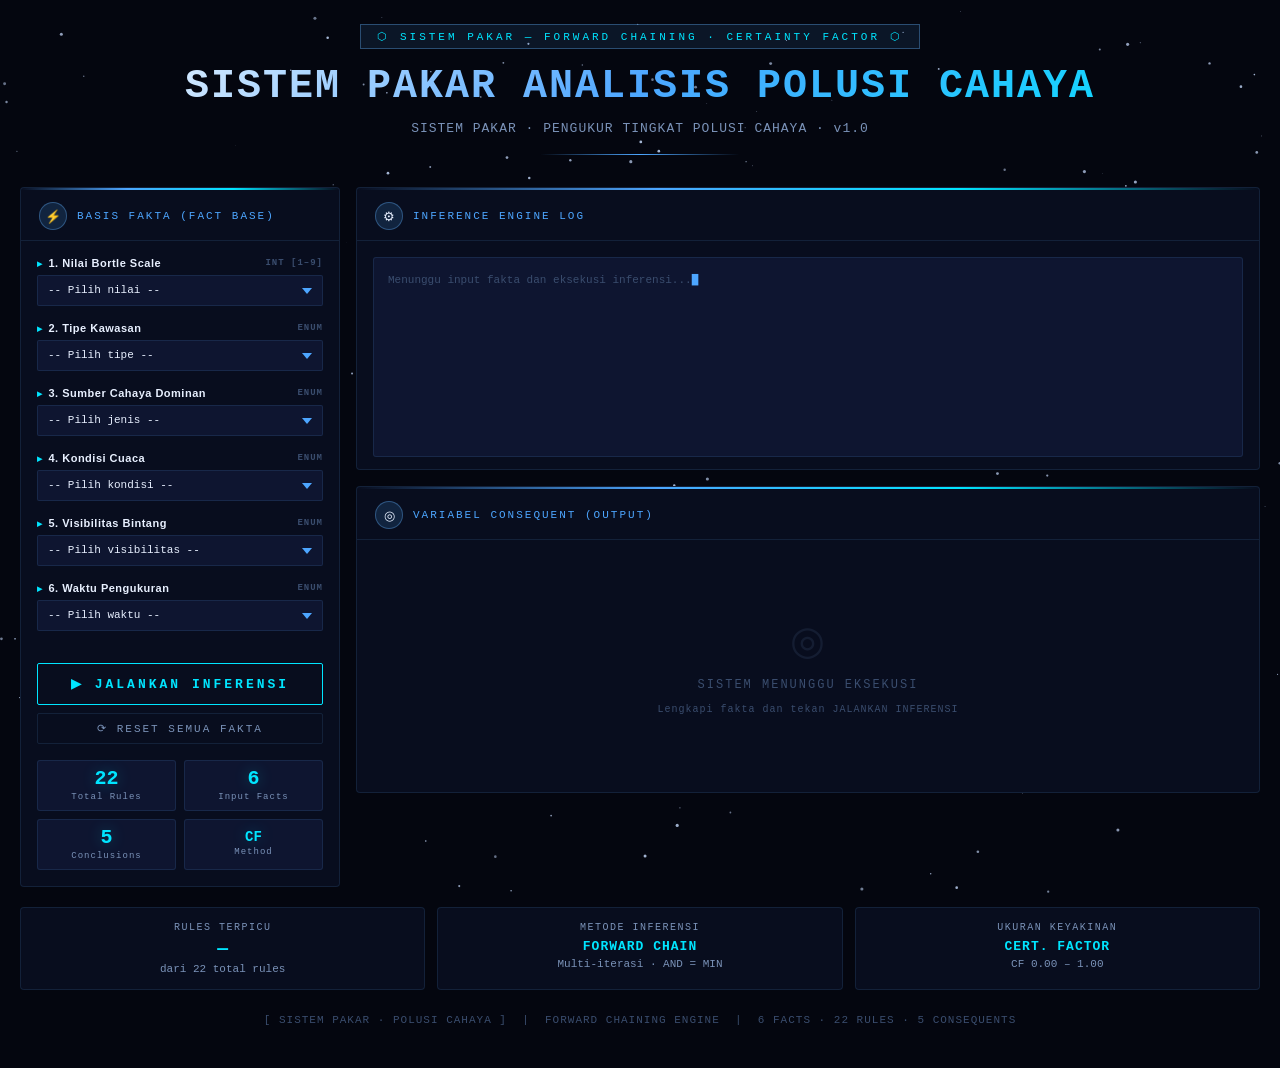
<file: index.html>
<!DOCTYPE html>
<html lang="en">
<head>
    <meta charset="UTF-8">
    <meta name="viewport" content="width=device-width, initial-scale=1.0">
    <title>Document</title>
    <link rel="stylesheet" href="pakarCSS.css">
</head>
<body>
    <canvas id="starfield"></canvas>
    <div class="app-wrapper">

        <header>
            <div class="header-badge">⬡ SISTEM PAKAR — FORWARD CHAINING · CERTAINTY FACTOR ⬡</div>
            <h1>SISTEM PAKAR ANALISIS POLUSI CAHAYA</h1>
            <p class="header-sub">SISTEM PAKAR · PENGUKUR TINGKAT POLUSI CAHAYA · v1.0</p>
            <div class="header-line"></div>
        </header>

        <div class="main-grid">

            <!-- LEFT: INPUT -->
            <div class="panel">
                <div class="panel-header">
                    <div class="panel-icon">⚡</div>
                    <span class="panel-title">Basis Fakta (Fact Base)</span>
                </div>
                <div class="panel-body">

                    <div class="fact-block">
                        <div class="fact-label">1. Nilai Bortle Scale<span class="fact-code">INT [1–9]</span></div>
                        <select id="f-bortle">
                            <option value="">-- Pilih nilai --</option>
                            <option value="1">1 — Langit Gelap Sempurna</option>
                            <option value="2">2 — Langit Gelap Sejati</option>
                            <option value="3">3 — Langit Pedesaan</option>
                            <option value="4">4 — Pedesaan / Pinggiran</option>
                            <option value="5">5 — Pinggiran Kota</option>
                            <option value="6">6 — Kota Kecil / Pinggiran</option>
                            <option value="7">7 — Pinggiran Kota Besar</option>
                            <option value="8">8 — Kota / Urban</option>
                            <option value="9">9 — Pusat Kota Besar</option>
                        </select>
                    </div>

                    <div class="fact-block">
                        <div class="fact-label">2. Tipe Kawasan<span class="fact-code">ENUM</span></div>
                        <select id="f-kawasan">
                            <option value="">-- Pilih tipe --</option>
                            <option value="rural">Pedesaan (Rural)</option>
                            <option value="suburban">Pinggiran Kota (Suburban)</option>
                            <option value="urban">Perkotaan (Urban)</option>
                            <option value="pusat_kota">Pusat Kota (City Center)</option>
                        </select>
                    </div>

                    <div class="fact-block">
                        <div class="fact-label">3. Sumber Cahaya Dominan<span class="fact-code">ENUM</span></div>
                        <select id="f-sumber">
                            <option value="">-- Pilih jenis --</option>
                            <option value="LED">LED (Light Emitting Diode)</option>
                            <option value="sodium">Sodium Bertekanan Tinggi (HPS)</option>
                            <option value="merkuri">Merkuri / Metal Halida</option>
                            <option value="campuran">Campuran / Tidak Dominan</option>
                            <option value="minim">Minim Lampu Buatan</option>
                        </select>
                    </div>

                    <div class="fact-block">
                        <div class="fact-label">4. Kondisi Cuaca<span class="fact-code">ENUM</span></div>
                        <select id="f-cuaca">
                            <option value="">-- Pilih kondisi --</option>
                            <option value="cerah">Cerah (Clear)</option>
                            <option value="berkabut">Berkabut (Foggy / Hazy)</option>
                            <option value="berawan_tipis">Berawan Tipis (Partly Cloudy)</option>
                            <option value="mendung">Mendung (Overcast)</option>
                        </select>
                    </div>

                    <div class="fact-block">
                        <div class="fact-label">5. Visibilitas Bintang<span class="fact-code">ENUM</span></div>
                        <select id="f-visib">
                            <option value="">-- Pilih visibilitas --</option>
                            <option value="sangat_banyak">Sangat Banyak (&gt;3000 bintang)</option>
                            <option value="banyak">Banyak (500–3000 bintang)</option>
                            <option value="sedang">Sedang (50–500 bintang)</option>
                            <option value="sedikit">Sedikit (&lt;50 bintang)</option>
                            <option value="tidak_ada">Tidak Terlihat</option>
                        </select>
                    </div>

                    <div class="fact-block">
                        <div class="fact-label">6. Waktu Pengukuran<span class="fact-code">ENUM</span></div>
                        <select id="f-waktu">
                            <option value="">-- Pilih waktu --</option>
                            <option value="malam_awal">Malam Awal (19:00–22:00)</option>
                            <option value="tengah_malam">Tengah Malam (22:00–01:00)</option>
                            <option value="dini_hari">Dini Hari (01:00–05:00)</option>
                        </select>
                    </div>

                    <button class="run-btn" id="run-btn" onclick="runInference()"><span>▶ JALANKAN INFERENSI</span></button>
                    <button class="reset-btn" onclick="resetAll()">⟳ RESET SEMUA FAKTA</button>

                    <div class="kb-stats">
                        <div class="kb-stat"><div class="kb-stat-num">22</div><div class="kb-stat-label">Total Rules</div></div>
                        <div class="kb-stat"><div class="kb-stat-num">6</div><div class="kb-stat-label">Input Facts</div></div>
                        <div class="kb-stat"><div class="kb-stat-num">5</div><div class="kb-stat-label">Conclusions</div></div>
                        <div class="kb-stat"><div class="kb-stat-num" style="font-size:14px;padding-top:2px;">CF</div><div class="kb-stat-label">Method</div></div>
                    </div>
                </div>
            </div>

            <!-- RIGHT -->
            <div class="right-col">

            <!-- LOG -->
            <div class="panel" style="position:relative;">
                <div class="panel-header">
                    <div class="panel-icon">⚙</div>
                    <span class="panel-title">Inference Engine Log</span>
                </div>
                <div class="panel-body" style="padding-bottom:12px;">
                    <div class="log-area" id="log-area">
                        <span class="log-idle">Menunggu input fakta dan eksekusi inferensi...</span>
                    </div>
                    <div class="rule-stats-bar" id="rule-stats-bar">
                        <div class="rst">Diperiksa: <span id="s-checked">0</span></div>
                        <div class="rst">Terpicu: <span id="s-fired">0</span></div>
                        <div class="rst">Fakta Baru: <span id="s-newfacts">0</span></div>
                        <div class="rst">Iterasi: <span id="s-iter">0</span></div>
                    </div>
                </div>
                <div class="scan-overlay" id="scan-overlay"><div class="scan-beam"></div></div>
            </div>

            <!-- OUTPUT IDLE -->
            <div id="output-idle" class="panel">
                <div class="panel-header">
                    <div class="panel-icon">◎</div>
                    <span class="panel-title">Variabel Consequent (Output)</span>
                </div>
                <div class="panel-body">
                    <div class="output-idle">
                        <div class="idle-icon">◎</div>
                        <span>SISTEM MENUNGGU EKSEKUSI</span>
                        <span style="font-size:10px;letter-spacing:1px;color:var(--text-dim)">Lengkapi fakta dan tekan JALANKAN INFERENSI</span>
                    </div>
                </div>
            </div>

            <!-- OUTPUT RESULTS -->
            <div id="output-result" style="display:none;">
                <div class="panel">
                    <div class="panel-header">
                        <div class="panel-icon">◎</div>
                        <span class="panel-title">Variabel Consequent (Output)</span>
                    </div>
                    <div class="panel-body">
                        <div class="output-grid">

                        <div class="diag-card">
                            <div class="diag-title"><div class="d-icon">◉</div>Klasifikasi Zona Polusi</div>
                            <div class="zone-display">
                                <div class="zone-badge" id="zone-badge">–</div>
                                <div>
                                    <div class="zone-info-main" id="zone-main">—</div>
                                    <div class="zone-info-sub" id="zone-sub">Belum dianalisa</div>
                                    <div class="cf-section">
                                        <div class="cf-label">CERTAINTY FACTOR</div>
                                        <div class="cf-track"><div class="cf-fill" id="cf-fill" style="width:0%"></div></div>
                                        <div class="cf-txt" id="cf-txt">CF = 0.00</div>
                                    </div>
                                </div>
                            </div>
                        </div>

                        <div class="diag-card">
                            <div class="diag-title"><div class="d-icon">⊛</div>Diagnosis Penyebab Utama</div>
                            <ul class="cause-list" id="cause-list"><li class="cause-empty">Belum dianalisa</li></ul>
                            <div class="amp-warning" id="amp-warning">Amplifikasi terdeteksi: kondisi cuaca memperkuat polusi cahaya secara signifikan.</div>
                        </div>

                        <div class="diag-card">
                            <div class="diag-title"><div class="d-icon">✦</div>Kelayakan Observasi Astronomi</div>
                            <div class="status-row" id="astro-status"><span class="cause-empty">Belum dianalisa</span></div>
                        </div>

                        <div class="diag-card">
                            <div class="diag-title"><div class="d-icon">⬡</div>Risiko Dampak Ekologis</div>
                            <div class="status-row" id="eco-status"><span class="cause-empty">Belum dianalisa</span></div>
                        </div>

                        <div class="reco-card">
                            <div class="diag-title"><div class="d-icon">→</div>Rekomendasi Tindakan</div>
                            <div class="reco-grid" id="reco-list"></div>
                        </div>

                        </div>
                    </div>
                </div>
            </div>

            </div>
        </div>

        <!-- INFO BAR -->
        <div class="info-bar">
            <div class="info-card">
                <div class="info-card-label">Rules Terpicu</div>
                <div class="info-card-value" id="info-fired">—</div>
                <div class="info-card-sub">dari 22 total rules</div>
            </div>
            <div class="info-card">
                <div class="info-card-label">Metode Inferensi</div>
                <div class="info-card-value" style="font-size:13px;letter-spacing:1px;">FORWARD CHAIN</div>
                <div class="info-card-sub">Multi-iterasi · AND = MIN</div>
            </div>
            <div class="info-card">
                <div class="info-card-label">Ukuran Keyakinan</div>
                <div class="info-card-value" style="font-size:13px;letter-spacing:1px;">CERT. FACTOR</div>
                <div class="info-card-sub">CF 0.00 – 1.00</div>
            </div>
        </div>

        <div class="footer">[ SISTEM PAKAR · POLUSI CAHAYA ] &nbsp;|&nbsp; FORWARD CHAINING ENGINE &nbsp;|&nbsp; 6 FACTS · 22 RULES · 5 CONSEQUENTS</div>
    </div>

    <script src="pakarJS.js"></script>
</body>
</html>
</file>
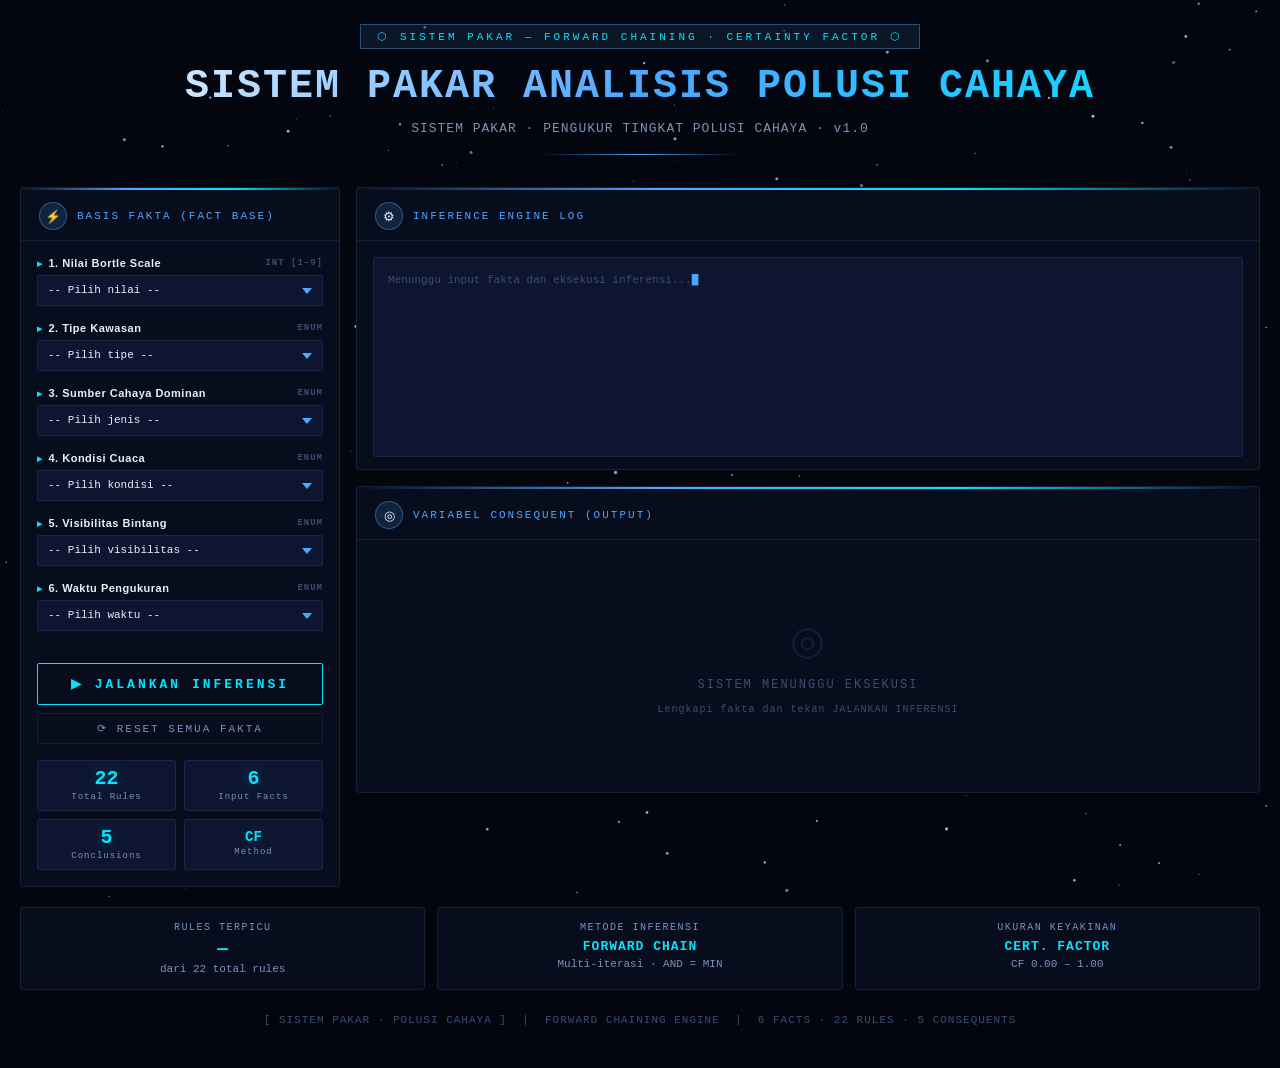
<file: pakarHTML.html>
<!DOCTYPE html>
<html lang="en">
<head>
    <meta charset="UTF-8">
    <meta name="viewport" content="width=device-width, initial-scale=1.0">
    <title>Document</title>
    <link rel="stylesheet" href="pakarCSS.css">
</head>
<body>
    <canvas id="starfield"></canvas>
    <div class="app-wrapper">

        <header>
            <div class="header-badge">⬡ SISTEM PAKAR — FORWARD CHAINING · CERTAINTY FACTOR ⬡</div>
            <h1>SISTEM PAKAR ANALISIS POLUSI CAHAYA</h1>
            <p class="header-sub">SISTEM PAKAR · PENGUKUR TINGKAT POLUSI CAHAYA · v1.0</p>
            <div class="header-line"></div>
        </header>

        <div class="main-grid">

            <!-- LEFT: INPUT -->
            <div class="panel">
                <div class="panel-header">
                    <div class="panel-icon">⚡</div>
                    <span class="panel-title">Basis Fakta (Fact Base)</span>
                </div>
                <div class="panel-body">

                    <div class="fact-block">
                        <div class="fact-label">1. Nilai Bortle Scale<span class="fact-code">INT [1–9]</span></div>
                        <select id="f-bortle">
                            <option value="">-- Pilih nilai --</option>
                            <option value="1">1 — Langit Gelap Sempurna</option>
                            <option value="2">2 — Langit Gelap Sejati</option>
                            <option value="3">3 — Langit Pedesaan</option>
                            <option value="4">4 — Pedesaan / Pinggiran</option>
                            <option value="5">5 — Pinggiran Kota</option>
                            <option value="6">6 — Kota Kecil / Pinggiran</option>
                            <option value="7">7 — Pinggiran Kota Besar</option>
                            <option value="8">8 — Kota / Urban</option>
                            <option value="9">9 — Pusat Kota Besar</option>
                        </select>
                    </div>

                    <div class="fact-block">
                        <div class="fact-label">2. Tipe Kawasan<span class="fact-code">ENUM</span></div>
                        <select id="f-kawasan">
                            <option value="">-- Pilih tipe --</option>
                            <option value="rural">Pedesaan (Rural)</option>
                            <option value="suburban">Pinggiran Kota (Suburban)</option>
                            <option value="urban">Perkotaan (Urban)</option>
                            <option value="pusat_kota">Pusat Kota (City Center)</option>
                        </select>
                    </div>

                    <div class="fact-block">
                        <div class="fact-label">3. Sumber Cahaya Dominan<span class="fact-code">ENUM</span></div>
                        <select id="f-sumber">
                            <option value="">-- Pilih jenis --</option>
                            <option value="LED">LED (Light Emitting Diode)</option>
                            <option value="sodium">Sodium Bertekanan Tinggi (HPS)</option>
                            <option value="merkuri">Merkuri / Metal Halida</option>
                            <option value="campuran">Campuran / Tidak Dominan</option>
                            <option value="minim">Minim Lampu Buatan</option>
                        </select>
                    </div>

                    <div class="fact-block">
                        <div class="fact-label">4. Kondisi Cuaca<span class="fact-code">ENUM</span></div>
                        <select id="f-cuaca">
                            <option value="">-- Pilih kondisi --</option>
                            <option value="cerah">Cerah (Clear)</option>
                            <option value="berkabut">Berkabut (Foggy / Hazy)</option>
                            <option value="berawan_tipis">Berawan Tipis (Partly Cloudy)</option>
                            <option value="mendung">Mendung (Overcast)</option>
                        </select>
                    </div>

                    <div class="fact-block">
                        <div class="fact-label">5. Visibilitas Bintang<span class="fact-code">ENUM</span></div>
                        <select id="f-visib">
                            <option value="">-- Pilih visibilitas --</option>
                            <option value="sangat_banyak">Sangat Banyak (&gt;3000 bintang)</option>
                            <option value="banyak">Banyak (500–3000 bintang)</option>
                            <option value="sedang">Sedang (50–500 bintang)</option>
                            <option value="sedikit">Sedikit (&lt;50 bintang)</option>
                            <option value="tidak_ada">Tidak Terlihat</option>
                        </select>
                    </div>

                    <div class="fact-block">
                        <div class="fact-label">6. Waktu Pengukuran<span class="fact-code">ENUM</span></div>
                        <select id="f-waktu">
                            <option value="">-- Pilih waktu --</option>
                            <option value="malam_awal">Malam Awal (19:00–22:00)</option>
                            <option value="tengah_malam">Tengah Malam (22:00–01:00)</option>
                            <option value="dini_hari">Dini Hari (01:00–05:00)</option>
                        </select>
                    </div>

                    <button class="run-btn" id="run-btn" onclick="runInference()"><span>▶ JALANKAN INFERENSI</span></button>
                    <button class="reset-btn" onclick="resetAll()">⟳ RESET SEMUA FAKTA</button>

                    <div class="kb-stats">
                        <div class="kb-stat"><div class="kb-stat-num">22</div><div class="kb-stat-label">Total Rules</div></div>
                        <div class="kb-stat"><div class="kb-stat-num">6</div><div class="kb-stat-label">Input Facts</div></div>
                        <div class="kb-stat"><div class="kb-stat-num">5</div><div class="kb-stat-label">Conclusions</div></div>
                        <div class="kb-stat"><div class="kb-stat-num" style="font-size:14px;padding-top:2px;">CF</div><div class="kb-stat-label">Method</div></div>
                    </div>
                </div>
            </div>

            <!-- RIGHT -->
            <div class="right-col">

            <!-- LOG -->
            <div class="panel" style="position:relative;">
                <div class="panel-header">
                    <div class="panel-icon">⚙</div>
                    <span class="panel-title">Inference Engine Log</span>
                </div>
                <div class="panel-body" style="padding-bottom:12px;">
                    <div class="log-area" id="log-area">
                        <span class="log-idle">Menunggu input fakta dan eksekusi inferensi...</span>
                    </div>
                    <div class="rule-stats-bar" id="rule-stats-bar">
                        <div class="rst">Diperiksa: <span id="s-checked">0</span></div>
                        <div class="rst">Terpicu: <span id="s-fired">0</span></div>
                        <div class="rst">Fakta Baru: <span id="s-newfacts">0</span></div>
                        <div class="rst">Iterasi: <span id="s-iter">0</span></div>
                    </div>
                </div>
                <div class="scan-overlay" id="scan-overlay"><div class="scan-beam"></div></div>
            </div>

            <!-- OUTPUT IDLE -->
            <div id="output-idle" class="panel">
                <div class="panel-header">
                    <div class="panel-icon">◎</div>
                    <span class="panel-title">Variabel Consequent (Output)</span>
                </div>
                <div class="panel-body">
                    <div class="output-idle">
                        <div class="idle-icon">◎</div>
                        <span>SISTEM MENUNGGU EKSEKUSI</span>
                        <span style="font-size:10px;letter-spacing:1px;color:var(--text-dim)">Lengkapi fakta dan tekan JALANKAN INFERENSI</span>
                    </div>
                </div>
            </div>

            <!-- OUTPUT RESULTS -->
            <div id="output-result" style="display:none;">
                <div class="panel">
                    <div class="panel-header">
                        <div class="panel-icon">◎</div>
                        <span class="panel-title">Variabel Consequent (Output)</span>
                    </div>
                    <div class="panel-body">
                        <div class="output-grid">

                        <div class="diag-card">
                            <div class="diag-title"><div class="d-icon">◉</div>Klasifikasi Zona Polusi</div>
                            <div class="zone-display">
                                <div class="zone-badge" id="zone-badge">–</div>
                                <div>
                                    <div class="zone-info-main" id="zone-main">—</div>
                                    <div class="zone-info-sub" id="zone-sub">Belum dianalisa</div>
                                    <div class="cf-section">
                                        <div class="cf-label">CERTAINTY FACTOR</div>
                                        <div class="cf-track"><div class="cf-fill" id="cf-fill" style="width:0%"></div></div>
                                        <div class="cf-txt" id="cf-txt">CF = 0.00</div>
                                    </div>
                                </div>
                            </div>
                        </div>

                        <div class="diag-card">
                            <div class="diag-title"><div class="d-icon">⊛</div>Diagnosis Penyebab Utama</div>
                            <ul class="cause-list" id="cause-list"><li class="cause-empty">Belum dianalisa</li></ul>
                            <div class="amp-warning" id="amp-warning">Amplifikasi terdeteksi: kondisi cuaca memperkuat polusi cahaya secara signifikan.</div>
                        </div>

                        <div class="diag-card">
                            <div class="diag-title"><div class="d-icon">✦</div>Kelayakan Observasi Astronomi</div>
                            <div class="status-row" id="astro-status"><span class="cause-empty">Belum dianalisa</span></div>
                        </div>

                        <div class="diag-card">
                            <div class="diag-title"><div class="d-icon">⬡</div>Risiko Dampak Ekologis</div>
                            <div class="status-row" id="eco-status"><span class="cause-empty">Belum dianalisa</span></div>
                        </div>

                        <div class="reco-card">
                            <div class="diag-title"><div class="d-icon">→</div>Rekomendasi Tindakan</div>
                            <div class="reco-grid" id="reco-list"></div>
                        </div>

                        </div>
                    </div>
                </div>
            </div>

            </div>
        </div>

        <!-- INFO BAR -->
        <div class="info-bar">
            <div class="info-card">
                <div class="info-card-label">Rules Terpicu</div>
                <div class="info-card-value" id="info-fired">—</div>
                <div class="info-card-sub">dari 22 total rules</div>
            </div>
            <div class="info-card">
                <div class="info-card-label">Metode Inferensi</div>
                <div class="info-card-value" style="font-size:13px;letter-spacing:1px;">FORWARD CHAIN</div>
                <div class="info-card-sub">Multi-iterasi · AND = MIN</div>
            </div>
            <div class="info-card">
                <div class="info-card-label">Ukuran Keyakinan</div>
                <div class="info-card-value" style="font-size:13px;letter-spacing:1px;">CERT. FACTOR</div>
                <div class="info-card-sub">CF 0.00 – 1.00</div>
            </div>
        </div>

        <div class="footer">[ SISTEM PAKAR · POLUSI CAHAYA ] &nbsp;|&nbsp; FORWARD CHAINING ENGINE &nbsp;|&nbsp; 6 FACTS · 22 RULES · 5 CONSEQUENTS</div>
    </div>

    <script src="pakarJS.js"></script>
</body>
</html>
</file>
<file: pakarCSS.css>
:root {
    --bg-deep:   #04060f;
    --bg-panel:  #080d1e;
    --bg-card:   #0c1228;
    --bg-inner:  #0e1530;
    --border:    rgba(100,180,255,0.12);
    --border-bright: rgba(100,180,255,0.35);
    --accent-blue: #4da6ff;
    --accent-cyan: #00e5ff;
    --accent-amber: #ffb347;
    --accent-red:   #ff4f4f;
    --accent-green: #39ff7a;
    --text-primary: #e8f0ff;
    --text-secondary: #7a92b8;
    --text-dim: #3a4d6e;
    --glow-blue: 0 0 20px rgba(77,166,255,0.4);
    --glow-cyan: 0 0 15px rgba(0,229,255,0.3);
  }
  * { margin:0; padding:0; box-sizing:border-box; }
  body {
    background: var(--bg-deep);
    color: var(--text-primary);
    font-family: 'Exo 2', sans-serif;
    min-height: 100vh;
    overflow-x: hidden;
  }
  #starfield { position:fixed; inset:0; z-index:0; pointer-events:none; }
  .app-wrapper { position:relative; z-index:1; max-width:1400px; margin:0 auto; padding:24px 20px 40px; }

  /* HEADER */
  header { text-align:center; margin-bottom:32px; }
  .header-badge {
    display:inline-block;
    background:rgba(77,166,255,0.1);
    border:1px solid var(--border-bright);
    color:var(--accent-cyan);
    font-family:'Share Tech Mono',monospace;
    font-size:11px; letter-spacing:3px;
    padding:5px 16px; margin-bottom:14px;
  }
  h1 {
    font-family:'Orbitron',monospace;
    font-size:clamp(20px,4vw,40px);
    font-weight:900; letter-spacing:2px;
    background:linear-gradient(135deg,#fff 0%,var(--accent-blue) 50%,var(--accent-cyan) 100%);
    -webkit-background-clip:text; -webkit-text-fill-color:transparent; background-clip:text;
    line-height:1.2; margin-bottom:10px;
  }
  .header-sub { color:var(--text-secondary); font-size:13px; font-family:'Share Tech Mono',monospace; letter-spacing:1px; }
  .header-line { width:200px; height:1px; background:linear-gradient(90deg,transparent,var(--accent-blue),transparent); margin:18px auto 0; }

  /* LAYOUT */
  .main-grid { display:grid; grid-template-columns:320px 1fr; gap:16px; margin-bottom:20px; }

  /* PANEL */
  .panel {
    background:var(--bg-panel); border:1px solid var(--border); border-radius:4px;
    overflow:hidden; position:relative;
    animation:fade-in 0.5s ease forwards;
  }
  .panel::before {
    content:''; position:absolute; top:0; left:0; right:0; height:2px;
    background:linear-gradient(90deg,transparent,var(--accent-blue),var(--accent-cyan),transparent);
  }
  .panel:nth-child(2){animation-delay:0.1s;}
  @keyframes fade-in { from{opacity:0;transform:translateY(8px)} to{opacity:1;transform:translateY(0)} }

  .panel-header { padding:14px 18px 10px; border-bottom:1px solid var(--border); display:flex; align-items:center; gap:10px; }
  .panel-icon {
    width:28px; height:28px; background:rgba(77,166,255,0.15); border:1px solid var(--border-bright);
    border-radius:50%; display:flex; align-items:center; justify-content:center; font-size:13px;
  }
  .panel-title { font-family:'Orbitron',monospace; font-size:11px; letter-spacing:2px; color:var(--accent-blue); text-transform:uppercase; }
  .panel-body { padding:16px; }

  /* FACT INPUT */
  .fact-block { margin-bottom:16px; }
  .fact-label {
    font-size:11px; font-weight:600; color:var(--text-primary); letter-spacing:0.5px;
    margin-bottom:6px; display:flex; align-items:center; gap:6px;
  }
  .fact-label::before { content:'▸'; color:var(--accent-cyan); font-size:10px; }
  .fact-code { margin-left:auto; font-family:'Share Tech Mono',monospace; font-size:9px; color:var(--text-dim); letter-spacing:1px; }
  select {
    width:100%; background:var(--bg-inner); border:1px solid var(--border);
    color:var(--text-primary); font-family:'Share Tech Mono',monospace; font-size:11px;
    padding:8px 30px 8px 10px; outline:none; cursor:pointer; border-radius:2px; appearance:none;
    background-image:url("data:image/svg+xml,%3Csvg xmlns='http://www.w3.org/2000/svg' width='10' height='6'%3E%3Cpath d='M0 0l5 6 5-6z' fill='%234da6ff'/%3E%3C/svg%3E");
    background-repeat:no-repeat; background-position:right 10px center; transition:border-color 0.2s;
  }
  select:hover,select:focus{border-color:var(--border-bright);}
  select option{background:#0e1530;}

  /* BUTTONS */
  .run-btn {
    width:100%; background:transparent; border:1px solid var(--accent-cyan);
    color:var(--accent-cyan); font-family:'Orbitron',monospace; font-size:13px; font-weight:700;
    letter-spacing:3px; padding:12px; cursor:pointer; margin-top:16px;
    position:relative; overflow:hidden; transition:all 0.3s; border-radius:2px;
  }
  .run-btn::before {
    content:''; position:absolute; inset:0;
    background:linear-gradient(135deg,var(--accent-blue),var(--accent-cyan));
    transform:translateX(-100%); transition:transform 0.3s ease; z-index:0;
  }
  .run-btn:hover::before{transform:translateX(0);}
  .run-btn:hover{color:#000;box-shadow:var(--glow-cyan);}
  .run-btn span{position:relative;z-index:1;}
  .run-btn.running{pointer-events:none;animation:pulse-btn 0.8s ease-in-out infinite;}
  @keyframes pulse-btn{0%,100%{box-shadow:0 0 0 0 rgba(0,229,255,0.4);}50%{box-shadow:0 0 0 8px rgba(0,229,255,0);}}
  .reset-btn {
    width:100%; background:transparent; border:1px solid var(--border); color:var(--text-secondary);
    font-family:'Share Tech Mono',monospace; font-size:11px; letter-spacing:2px; padding:8px;
    cursor:pointer; margin-top:8px; border-radius:2px; transition:all 0.2s;
  }
  .reset-btn:hover{border-color:var(--border-bright);color:var(--text-primary);}

  /* KB STATS */
  .kb-stats { display:grid; grid-template-columns:1fr 1fr; gap:8px; margin-top:16px; }
  .kb-stat { background:var(--bg-inner); border:1px solid var(--border); border-radius:3px; padding:8px 10px; text-align:center; }
  .kb-stat-num { font-family:'Orbitron',monospace; font-size:20px; font-weight:800; color:var(--accent-cyan); text-shadow:var(--glow-cyan); line-height:1; }
  .kb-stat-label { font-size:9px; color:var(--text-secondary); letter-spacing:1px; margin-top:3px; font-family:'Share Tech Mono',monospace; }

  /* RIGHT COL */
  .right-col { display:flex; flex-direction:column; gap:16px; }

  /* LOG */
  .log-area {
    background:var(--bg-inner); border:1px solid var(--border); border-radius:3px;
    padding:12px 14px; min-height:200px; max-height:230px; overflow-y:auto;
    font-family:'Share Tech Mono',monospace; font-size:11px; line-height:1.85;
    scrollbar-width:thin; scrollbar-color:var(--accent-blue) var(--bg-inner);
  }
  .log-line{opacity:0;animation:log-appear 0.15s ease forwards;}
  @keyframes log-appear{from{opacity:0;transform:translateX(-4px)}to{opacity:1;transform:translateX(0)}}
  .log-ts{color:var(--text-dim);margin-right:6px;}
  .log-sys{color:var(--accent-green);}
  .log-fact{color:var(--accent-cyan);}
  .log-fire{color:var(--accent-amber);}
  .log-rule{color:var(--accent-blue);font-weight:bold;}
  .log-con{color:#a8edca;}
  .log-ok{color:var(--accent-green);}
  .log-err{color:var(--accent-red);}
  .log-idle{color:var(--text-dim);font-family:'Share Tech Mono',monospace;font-size:11px;}
  .log-idle::after{content:'█';animation:blink 0.8s step-end infinite;color:var(--accent-blue);}
  @keyframes blink{50%{opacity:0;}}

  .rule-stats-bar{display:none;flex-wrap:wrap;gap:8px;margin-top:8px;}
  .rst{background:var(--bg-inner);border:1px solid var(--border);border-radius:2px;padding:4px 10px;font-family:'Share Tech Mono',monospace;font-size:10px;color:var(--text-secondary);}
  .rst span{color:var(--accent-amber);font-weight:bold;}

  /* OUTPUT IDLE */
  .output-idle {
    display:flex;align-items:center;justify-content:center;flex-direction:column;
    gap:12px;height:220px;color:var(--text-dim);font-family:'Share Tech Mono',monospace;
    font-size:12px;letter-spacing:2px;text-align:center;
  }
  .idle-icon{font-size:40px;opacity:0.25;}

  /* OUTPUT GRID */
  .output-grid{display:grid;grid-template-columns:1fr 1fr;gap:14px;}

  /* DIAG CARD */
  .diag-card{
    background:var(--bg-panel);border:1px solid var(--border);border-radius:4px;
    padding:14px 16px;position:relative;overflow:hidden;transition:border-color 0.4s;
  }
  .diag-card::before{
    content:'';position:absolute;top:0;left:0;right:0;height:2px;
    background:linear-gradient(90deg,transparent,var(--accent-blue),var(--accent-cyan),transparent);
    opacity:0.5;
  }
  .diag-title{
    font-family:'Orbitron',monospace;font-size:10px;letter-spacing:2px;
    color:var(--accent-blue);text-transform:uppercase;margin-bottom:12px;
    display:flex;align-items:center;gap:7px;
  }
  .d-icon{
    width:22px;height:22px;background:rgba(77,166,255,0.12);border:1px solid var(--border-bright);
    border-radius:50%;display:flex;align-items:center;justify-content:center;font-size:11px;
  }

  /* ZONE */
  .zone-display{display:flex;align-items:center;gap:14px;}
  .zone-badge{
    width:62px;height:62px;flex-shrink:0;display:flex;align-items:center;justify-content:center;
    font-family:'Orbitron',monospace;font-size:28px;font-weight:900;
    border:2px solid;border-radius:4px;transition:all 0.5s;
  }
  .zone-info-main{font-family:'Orbitron',monospace;font-size:16px;font-weight:800;letter-spacing:1px;transition:color 0.4s;line-height:1.2;}
  .zone-info-sub{font-size:10px;color:var(--text-secondary);font-family:'Share Tech Mono',monospace;margin-top:4px;letter-spacing:0.5px;}
  .cf-section{margin-top:10px;}
  .cf-label{font-size:9px;letter-spacing:2px;color:var(--text-secondary);font-family:'Share Tech Mono',monospace;margin-bottom:4px;}
  .cf-track{height:5px;background:var(--bg-inner);border:1px solid var(--border);border-radius:3px;overflow:hidden;}
  .cf-fill{height:100%;background:linear-gradient(90deg,var(--accent-blue),var(--accent-cyan));border-radius:3px;transition:width 0.9s ease;}
  .cf-txt{font-size:10px;color:var(--text-secondary);font-family:'Share Tech Mono',monospace;margin-top:3px;}

  /* CAUSE */
  .cause-list{list-style:none;display:flex;flex-direction:column;gap:6px;}
  .cause-item{font-size:11px;color:var(--text-primary);display:flex;align-items:flex-start;gap:7px;line-height:1.5;}
  .cause-item::before{content:'◆';color:var(--accent-cyan);font-size:8px;margin-top:4px;flex-shrink:0;}
  .cause-empty{font-size:11px;color:var(--text-dim);font-family:'Share Tech Mono',monospace;font-style:italic;}
  .amp-warning{
    background:rgba(255,79,79,0.08);border:1px solid rgba(255,79,79,0.3);border-radius:2px;
    padding:7px 10px;font-size:10px;color:var(--accent-red);font-family:'Share Tech Mono',monospace;
    margin-top:8px;display:none;
  }
  .amp-warning.show{display:block;}
  .amp-warning::before{content:'⚠ ';}

  /* STATUS */
  .status-row{display:flex;flex-direction:column;gap:8px;}
  .status-item{display:flex;align-items:center;gap:8px;font-size:11px;}
  .status-dot{width:10px;height:10px;border-radius:50%;flex-shrink:0;}
  .status-label{color:var(--text-secondary);}
  .status-value{margin-left:auto;font-family:'Orbitron',monospace;font-size:11px;font-weight:700;text-align:right;}
  .status-note{font-size:10px;color:var(--text-secondary);font-family:'Share Tech Mono',monospace;line-height:1.5;margin-top:4px;}

  /* RECO */
  .reco-card{
    grid-column:1/-1;background:var(--bg-panel);border:1px solid var(--border);
    border-radius:4px;padding:14px 16px;position:relative;overflow:hidden;
  }
  .reco-card::before{
    content:'';position:absolute;top:0;left:0;right:0;height:2px;
    background:linear-gradient(90deg,transparent,var(--accent-blue),var(--accent-cyan),transparent);
    opacity:0.5;
  }
  .reco-grid{display:grid;grid-template-columns:repeat(auto-fill,minmax(250px,1fr));gap:10px;margin-top:12px;}
  .reco-item{
    background:var(--bg-inner);border:1px solid var(--border);border-left:3px solid var(--accent-cyan);
    border-radius:2px;padding:10px 12px;font-size:11px;line-height:1.6;color:var(--text-primary);transition:all 0.3s;
  }
  .reco-item:hover{border-color:var(--accent-blue);background:rgba(77,166,255,0.05);}
  .reco-head{font-size:10px;color:var(--accent-amber);font-family:'Share Tech Mono',monospace;letter-spacing:1px;margin-bottom:4px;font-weight:600;}

  /* INFO BAR */
  .info-bar{display:grid;grid-template-columns:repeat(3,1fr);gap:12px;margin-top:4px;}
  .info-card{background:var(--bg-panel);border:1px solid var(--border);border-radius:4px;padding:14px 16px;text-align:center;}
  .info-card-label{font-size:10px;letter-spacing:1.5px;color:var(--text-secondary);text-transform:uppercase;font-family:'Share Tech Mono',monospace;margin-bottom:6px;}
  .info-card-value{font-family:'Orbitron',monospace;font-size:18px;font-weight:700;color:var(--accent-cyan);}
  .info-card-sub{font-size:11px;color:var(--text-secondary);margin-top:4px;font-family:'Share Tech Mono',monospace;}

  /* SCAN */
  .scan-overlay{position:absolute;inset:0;pointer-events:none;display:none;overflow:hidden;border-radius:4px;}
  .scan-overlay.active{display:block;}
  .scan-beam{
    position:absolute;left:0;right:0;height:2px;
    background:linear-gradient(90deg,transparent,var(--accent-cyan),transparent);
    box-shadow:0 0 10px var(--accent-cyan);animation:scan-line 0.8s linear infinite;
  }
  @keyframes scan-line{from{top:0}to{top:100%}}

  /* FOOTER */
  .footer{text-align:center;margin-top:24px;font-size:11px;color:var(--text-dim);font-family:'Share Tech Mono',monospace;letter-spacing:1px;}

  /* SCROLLBAR */
  ::-webkit-scrollbar{width:5px;}
  ::-webkit-scrollbar-track{background:var(--bg-inner);}
  ::-webkit-scrollbar-thumb{background:var(--accent-blue);border-radius:3px;}

  @media(max-width:900px){.main-grid{grid-template-columns:1fr;}.output-grid{grid-template-columns:1fr;}.info-bar{grid-template-columns:1fr;}}
</file>
